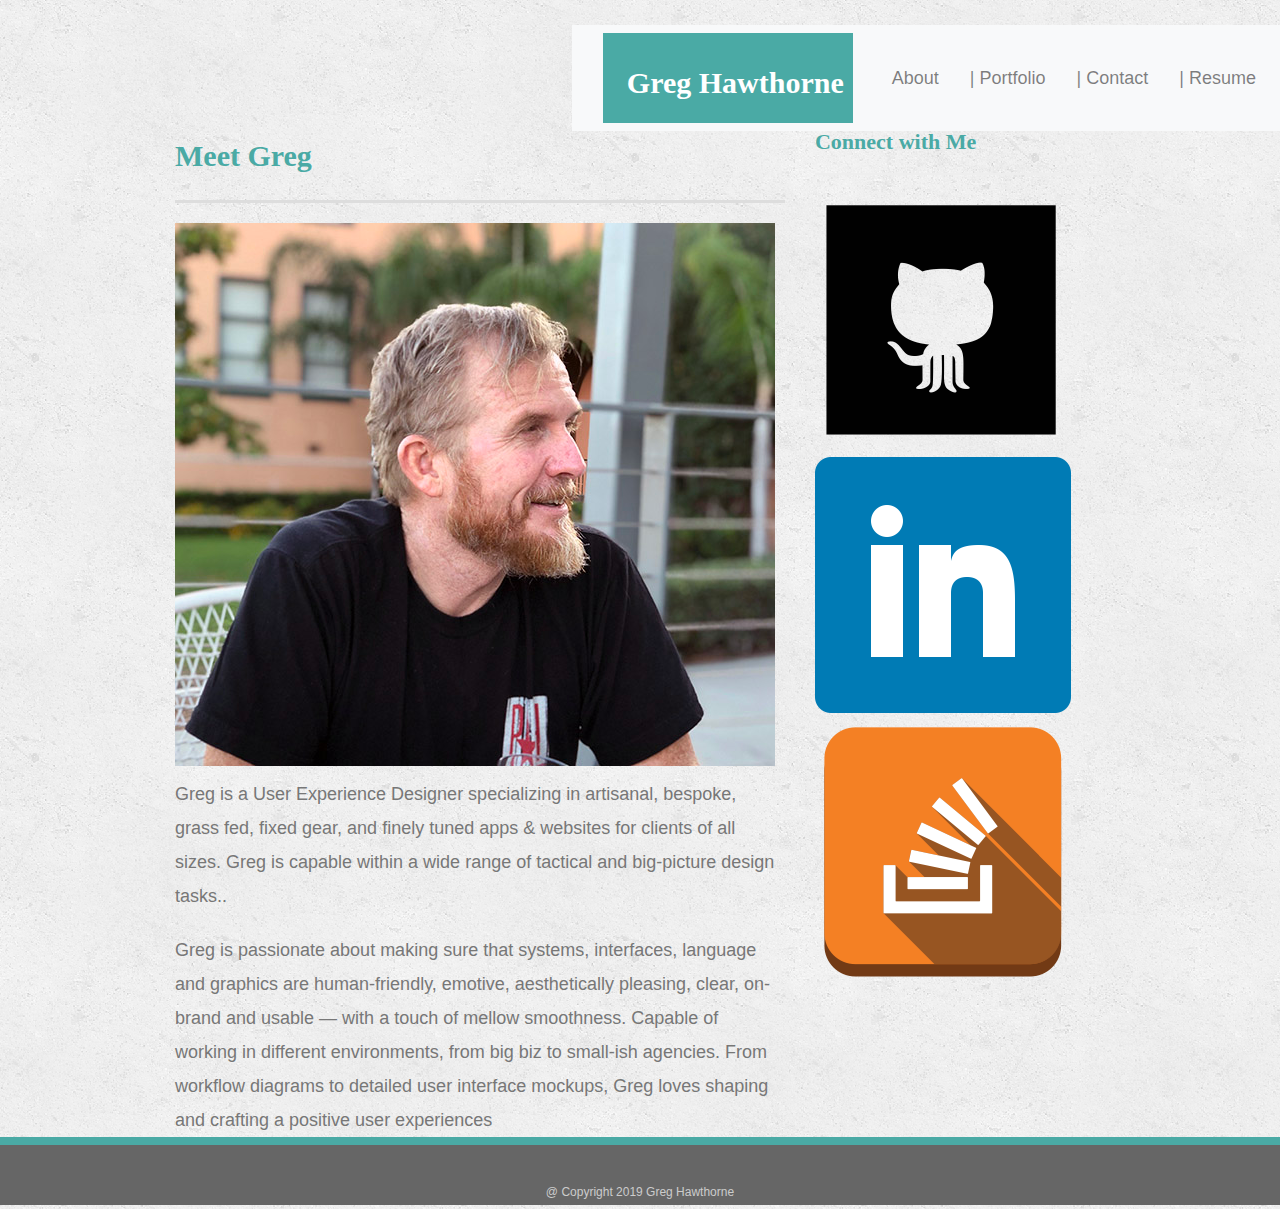
<file: index.html>
<!doctype html>
<html lang="en-us">

<head>
  <meta charset="UTF-8">
  <meta name="viewport" content="width=device-width, initial-scale=1.0">
  <title>About | Greg Hawthorne</title>
  <!--Bootstraps Link-->
  <link rel="stylesheet" href="https://maxcdn.bootstrapcdn.com/bootstrap/4.0.0/css/bootstrap.min.css"
    integrity="sha384-Gn5384xqQ1aoWXA+058RXPxPg6fy4IWvTNh0E263XmFcJlSAwiGgFAW/dAiS6JXm" crossorigin="anonymous">

    <!--CSS Link-->
    <link rel="stylesheet" href="assets/css/reset.css">
    <!--Reset CSS Link-->
    <link rel="stylesheet" href="assets/css/style.css">
    <!--font-->
    <link href="https://fonts.googleapis.com/css?family=Lato|Roboto&display=swap" rel="stylesheet">
</head>

<body>
  <!--Navbar content-->
  <nav class="navbar navbar-expand-lg navbar-light bg-light justify-content-between">
      <a class="navbar-brand" id="logo" href="index.html">Greg Hawthorne</a>
      
      <ul class="nav navbar-nav">
          <li class="nav-item">
              <a class="nav-link" href="index.html">About </a>
          </li>
          <li class="nav-item">
              <a class="nav-link" href="portfolio.html">| Portfolio</a>
          </li>
          <li class="nav-item">
              <a class="nav-link" href="contact.html">| Contact</a>
          </li>
          <li class="nav-item">
            <a class="nav-link" href="assets/images/greg-hawthorne-resume.pdf">| Resume</a>
        </li>
      </ul>
  </nav>


  <!--Main Content Grid 1-->
<div class="container">
    <!--Row 1-->
    <div class="row">
        <!--Column 1-->
        <div class="col-sm-4 col-lg-8 col-md-8" id="about">
            <h1>Meet Greg</h1>
            <!--Profile Image-->
            <img src="assets/images/greg_ls_600x543.jpg" id="Image" alt="Greg Hawthorne" >
            
            <p>Greg is a User Experience Designer specializing in artisanal, bespoke, grass fed, fixed gear, and finely tuned apps & websites for clients of all sizes. Greg is capable within a wide range of tactical and big-picture design tasks..</p>
            
            <p>Greg is passionate about making sure that systems, interfaces, language and graphics are human-friendly, emotive, aesthetically pleasing, clear, on-brand and usable — with a touch of mellow smoothness. Capable of working in different environments, from big biz to small-ish agencies. From workflow diagrams to detailed user interface mockups, Greg loves shaping and crafting a positive user experiences</p>
        </div>

            <!--Sidebar/New Column-->
            <div class="col-sm-2 col-lg-4 col-md-4" id="sidebar">
                <h2 id="sideTitle">Connect with Me</h2>
             
                <a href="https://github.com/ghawthorne66"><img src="assets/images/if_github_square_black_107109.png" class="social" alt="Github"></a>
                
    
                <a href="https://www.linkedin.com/in/greg-hawthorne-9a568012/"><img src="assets/images/if_square-linkedin_317725.png" class="social" alt="Linkedin"></a>
                
    
                <a href="https://stackoverflow.com/users/11357307/greg-hawthorne"><img src="assets/images/if_stackoverflow_2581798.png" class="social" alt="Stack Overflow"></a>
            </div>
        </div>
    </div>
    
    <!--Footer-->
    <footer>
        <div class="container">
            &#64; Copyright 2019 Greg Hawthorne
        </div>
    </footer>
    </body>
    
    </html>
</file>
<file: assets/css/style.css>
body {
  font-family: Arial, "Helvetica Neue", Helvetica, sans-serif;
  font-size: 18px;
  line-height: 34px;
  color: #777777;
  background: url("../images/concrete_seamless.png");
}

* {
  box-sizing: border-box;
}

/* general */

.container {
  width: 100%;
  max-width: 960px;
  margin: 0 auto;
  clear: both;
}

h1,
h2,
h3,
p {
  margin-bottom: 20px;
}

p:last-child {
  margin-bottom: 0;
}

h1,
h2,
h3 {
  font-family: Georgia, Times, "Times New Roman", serif;
  font-weight: 700;
  color: #4aaaa5;
}

h1 {
  padding-bottom: 20px;
  font-size: 30px;
  line-height: 49px;
  border-bottom: 3px solid #dddddd;
}

h2,
h3 {
  font-size: 22px;
}

/* header */

#masthead {
  position: fixed;
  z-index: 99;
  width: 100%;
  margin: 0 0 30px;
  overflow: auto;
  color: #ffffff;
  background: #ffffff;
  border-bottom: 2px solid #cccccc;
}

#logo {
  float: left;
  width: 250px;
  height: 90px;
  font-family: Georgia, Times, "Times New Roman", serif;
  font-size: 30px;
  font-weight: 700;
  line-height: 90px;
  color: #ffffff;
  text-align: center;
  text-decoration: none;
  background: #4aaaa5;
}

nav {
  float: right;
  margin-top: 25px;
}

nav a {
  display: inline-block;
  padding-left: 15px;
  margin-left: 15px;
  line-height: 18px;
  color: #999;
  text-decoration: none;
  border-left: 1px solid #efefef;
}

nav a:first-child {
  border-left: 0 none;
}

/* footer */

footer {
  padding: 30px 0;
  clear: both;
  font-size: 12px;
  color: #ffffff;
  color: #cccccc;
  text-align: center;
  background: #666666;
  border-top: 8px solid #4aaaa5;
  height: 50px;
}

h3, h2 {
  padding-bottom: 20px;
  margin-bottom: 15px;
  line-height: 22px;
  border-bottom: 2px solid #eeeeee;
}

/* main */

#main-container {
  padding-top: 130px;
  min-height: calc(100vh - 70px);
}

.main-section {
  float: left;
  width: 100%;
  max-width: 960px;
  padding: 30px;
  margin: 0 0 40px;
  background: #ffffff;
  border: 1px solid #dddddd;
}

/* portfolio page */

.work {
  position: relative;
  float: left;
  width: 274px;
  margin: 20px 0 25px;
  overflow: auto;
}

.work:nth-child(even) {
  margin-right: 40px;
}

.work img {
  width: 100%;
  border: 0 none;
  opacity: 0.8;
}

.work h3 {
  position: absolute;
  bottom: 20px;
  width: 100%;
  padding: 15px;
  margin-bottom: 0;
  font-weight: 300;
  line-height: 30px;
  color: #ffffff;
  text-align: center;
  background: #4aaaa5;
  border-bottom: 0;
}

.auth-image {
  float: left;
  width: 200px;
  height: auto;
  margin-top: 10px;
  margin-right: 25px;
}

/* contact page */

#contact-form ul {
  margin-bottom: 20px;
}

#contact-form li {
  margin-bottom: 10px;
}

label,
input[type=text],
input[type=email],
textarea {
  display: block;
  width: 100%;
}

input[type=text],
input[type=email],
textarea {
  height: 35px;
  padding: 0 10px;
  font-size: 14px;
  border: 1px solid #dddddd;
}

textarea {
  height: 200px;
}

input[type=submit] {
  padding: 10px 30px;
  font-size: 18px;
  color: #ffffff;
  cursor: pointer;
  background: #4aaaa5;
  border: 0 none;
}

/*media query here*/

@media only screen and (max-width: 980px) {
  body {
    color: red;
    h1: black;
  }
  .main-section {
    margin-left: 5%;
    margin-bottom: 30%;
    width: 600px;


  }

  .portfolio-main {
    float: left !important;
    width: 100% !important;
    max-width: 960px !important;
    padding: 30px !important;
    margin: 0 0 40px !important;
    background: #ffffff !important;
    border: 1px solid #dddddd !important;
}
  #logo {
    margin-left: 5%;
  }
  .nav {
    margin-right:5%;
  }


  @media only screen and (max-width: 768px) {
  body {

    color: purple;
    h1: blue;
  }
  .main-section {
    margin-left: 3%;
    margin-bottom: 30%;
    width: 95%;

  }
  #logo {
    margin-left: 5%;
  }
  .nav {
    margin-right:5%;
  }

  .work {
    position: relative;
    float: left;
    width: 47%;
    margin: 20px 0 25px;
    overflow: auto;
}
}

@media only screen and (max-width: 640px) {
  body {
  
    color: green;
    h1: green;
  }
  .main-section {
    margin-left: 3%;
    margin-top: 5%;
    margin-bottom: 30%;
    width: 95%;
  }
  #logo {
    margin-left: 0% !important;
    width: 100%;
    float: none;
  }
  .nav {
    margin-right:30%;
    /*float: none;*/

  }

  .auth-image {
    float: left;
    width: 90%;
    height: auto;
    margin-top: 10px;
    margin-bottom: 15px;
    margin-right: 25px;

}

.portfolio-main {

    width: 60% !important;
    margin-left: 20% !important;
    margin-right: 20% !important;
    margin-top: 6% !important;
}

.work {
    position: relative;
    float: left;
    width: 274px !important;
    margin: 20px 0 25px;
    overflow: auto;


}

#masthead {
    position: fixed;
    z-index: 99;
    width: 80%;
    margin: 0 0 30px;
    margin-left: 10%;
    overflow: auto;
    color: #ffffff;
    background: #ffffff;
    border-bottom: 2px solid #cccccc;
}
</file>
